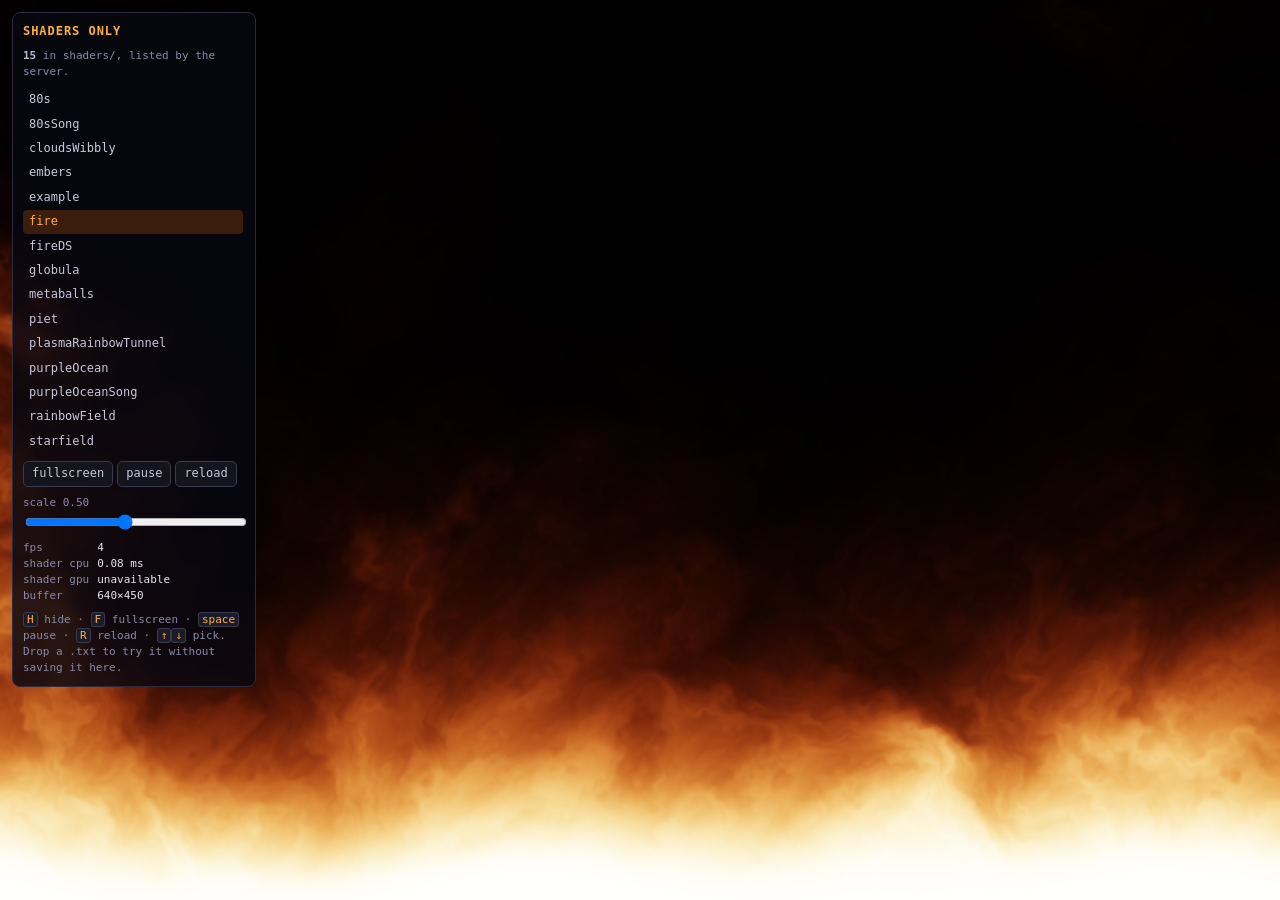
<file: v2/shaderonly.html>
<!DOCTYPE html>
<html lang="en">
<head>
<meta charset="utf-8">
<meta name="viewport" content="width=device-width, initial-scale=1">
<title>shaders only</title>

<!--
  A bench for the backdrop shaders, on its own and nothing else running.

  Nothing links here on purpose. It is not part of the game: it loads
  config.js, perf.js and shaderbg.js and drives ShaderBackdrop directly, so
  what you see is exactly what the game's backdrop would show - same compiler,
  same preamble, same iMouse and sparks - without a song, a starfield or a HUD
  in front of it.

  Handy for: seeing whether a Shadertoy port compiles at all, reading the
  error when it does not, and finding out what a shader costs before putting
  it behind a song.
-->

<script src="config.js"></script>
<script src="perf.js"></script>
<script src="shaderbg.js"></script>

<style>
  html { background: #05050a; }
  body {
    margin: 0;
    height: 100vh;
    overflow: hidden;
    color: #e6e6f0;
    font: 12px/1.45 ui-monospace, SFMono-Regular, Menlo, Consolas, monospace;
  }

  /* The canvas ShaderBackdrop makes for itself. In the game this comes from
     style.css; here it is the whole page. */
  #backdrop-shader {
    position: fixed;
    top: 0; left: 0;
    width: 100vw; height: 100vh;
    z-index: 0;
    pointer-events: none;
  }

  #hud {
    position: fixed;
    top: 12px; left: 12px;
    z-index: 10;
    width: 244px;
    max-height: calc(100vh - 24px);
    display: flex;
    flex-direction: column;
    gap: 8px;
    padding: 10px;
    box-sizing: border-box;
    background: rgba(8, 8, 16, 0.82);
    border: 1px solid #2c2c3c;
    border-radius: 8px;
    backdrop-filter: blur(6px);
  }
  #hud[hidden] { display: none; }

  h1 {
    margin: 0;
    font-size: 12px;
    font-weight: 600;
    letter-spacing: 0.08em;
    text-transform: uppercase;
    color: #ffb03a;
  }

  .note { margin: 0; color: #8a8aa8; font-size: 11px; }
  .note b { color: #b8b8cc; font-weight: 600; }

  /* The list is the tall part, so it is the part that scrolls - the buttons
     and the readout below it stay put however many shaders there are. */
  #list {
    flex: 1 1 auto;
    min-height: 40px;
    overflow-y: auto;
    display: flex;
    flex-direction: column;
    gap: 1px;
    padding-right: 2px;
  }
  #list button {
    font: inherit;
    text-align: left;
    color: #c8c8dc;
    background: none;
    border: none;
    border-radius: 4px;
    padding: 3px 6px;
    cursor: pointer;
  }
  #list button:hover { background: #1b1b2a; color: #fff; }
  #list button.on { background: #3a1d0c; color: #ffb03a; }
  #list button.bad { color: #ff8a70; }

  .bar { display: flex; flex-wrap: wrap; gap: 4px; }
  .bar button {
    font: inherit;
    color: #c8c8dc;
    background: #14141c;
    border: 1px solid #3a3a4d;
    border-radius: 5px;
    padding: 3px 8px;
    cursor: pointer;
  }
  .bar button:hover { border-color: #6b6b8a; background: #1b1b26; }

  label.slider { display: grid; gap: 2px; color: #8a8aa8; font-size: 11px; }
  label.slider input { width: 100%; }

  #readout { display: grid; grid-template-columns: auto 1fr; gap: 0 8px; font-size: 11px; }
  #readout span:nth-child(odd) { color: #8a8aa8; }

  #error {
    margin: 0;
    padding: 6px 8px;
    border-radius: 5px;
    background: #2a0f0c;
    border: 1px solid #7a3030;
    color: #ff9a80;
    font-size: 11px;
    word-break: break-word;
    white-space: pre-wrap;
  }
  #error[hidden] { display: none; }

  kbd {
    font: inherit;
    color: #ffb03a;
    background: #1b1b2a;
    border: 1px solid #3a3a4d;
    border-radius: 3px;
    padding: 0 3px;
  }

  /* Says "press H" when the HUD is hidden, and nothing else. Without it a
     hidden HUD on a shader that will not compile looks like a broken page. */
  #hint {
    position: fixed;
    bottom: 10px; left: 12px;
    z-index: 10;
    color: #55556a;
    font-size: 11px;
    pointer-events: none;
    transition: opacity 0.6s;
  }
  #hint[hidden] { display: none; }

  #drop {
    position: fixed;
    inset: 0;
    z-index: 20;
    display: none;
    place-items: center;
    background: rgba(5, 5, 10, 0.8);
    border: 2px dashed #ffb03a;
    color: #ffb03a;
    font-size: 15px;
  }
  #drop.on { display: grid; }
</style>
</head>
<body>

<div id="hud">
  <h1>shaders only</h1>
  <p class="note" id="source">looking for shaders…</p>

  <div id="list"></div>

  <div class="bar">
    <button id="full" type="button">fullscreen</button>
    <button id="pause" type="button">pause</button>
    <button id="reload" type="button">reload</button>
  </div>

  <label class="slider">
    <span id="scale-label">scale 0.50</span>
    <input id="scale" type="range" min="0.1" max="1" step="0.05" value="0.5">
  </label>

  <div id="readout">
    <span>fps</span><span id="r-fps">–</span>
    <span>shader cpu</span><span id="r-cpu">–</span>
    <span>shader gpu</span><span id="r-gpu">–</span>
    <span>buffer</span><span id="r-size">–</span>
  </div>

  <p id="error" hidden></p>

  <p class="note">
    <kbd>H</kbd> hide · <kbd>F</kbd> fullscreen · <kbd>space</kbd> pause ·
    <kbd>R</kbd> reload · <kbd>↑</kbd><kbd>↓</kbd> pick.
    Drop a .txt to try it without saving it here.
  </p>
</div>

<p id="hint" hidden><kbd>H</kbd> for the controls</p>
<div id="drop">drop a shader .txt</div>

<script>
const $ = id => document.getElementById(id);

// Only ever a fallback. A browser cannot list a directory, so the list is
// asked of the server first (see findShaders) and this is what is used when
// the server will not answer - on a deployment, say, rather than off a dev
// server. It is a list of filenames and nothing else, so a stale entry costs
// one 404 and a message, not a wrong picture.
const FALLBACK = [
  "80s.txt", "80sSong.txt", "cloudsWibbly.txt", "embers.txt", "example.txt",
  "fire.txt", "fireDS.txt", "globula.txt", "metaballs.txt", "piet.txt",
  "plasmaRainbowTunnel.txt", "purpleOcean.txt", "purpleOceanSong.txt",
  "rainbowField.txt", "starfield.txt"
];

const DIR = typeof BG_SHADER_DIR !== "undefined" ? BG_SHADER_DIR : "shaders/";

let shaders = [];
let current = -1;
let scale = typeof BG_SHADER_SCALE !== "undefined" ? BG_SHADER_SCALE : 0.5;

//////////////////////////////////////////////////////////////////////
// Finding the shaders
//////////////////////////////////////////////////////////////////////

// A plain dev server - python3 -m http.server, and most others - answers a
// request for a folder with an HTML index of it. That index is a real listing
// of what is on disk, so it cannot go stale the way a written-down list can.
// Anything that does not answer that way (a deployment, a server with the
// listing turned off) falls through to FALLBACK, and the panel says which of
// the two you are looking at rather than leaving you to guess.
async function findShaders() {
  try {
    const response = await fetch(DIR, { headers: { Accept: "text/html" } });
    if (!response.ok) throw new Error(response.status);
    const html = await response.text();
    const doc = new DOMParser().parseFromString(html, "text/html");
    const base = new URL(DIR, location.href);
    const names = [...doc.querySelectorAll("a[href]")]
      .map(a => new URL(a.getAttribute("href"), base).pathname)
      .filter(path => path.toLowerCase().endsWith(".txt"))
      .map(path => path.split("/").pop());
    const unique = [...new Set(names)].sort((a, b) => a.localeCompare(b));
    if (unique.length) return { names: unique, listed: true };
  } catch (err) {
    // Nothing to report: not being able to list a folder is the normal case
    // on anything but a dev server, and the fallback covers it.
  }
  return { names: FALLBACK.slice(), listed: false };
}

function renderList() {
  const list = $("list");
  list.replaceChildren();
  shaders.forEach((name, i) => {
    const button = document.createElement("button");
    button.type = "button";
    button.textContent = name.replace(/\.txt$/i, "");
    button.title = DIR + name;
    button.onclick = () => pick(i);
    list.appendChild(button);
  });
  markCurrent();
}

function markCurrent() {
  [...$("list").children].forEach((button, i) => {
    button.classList.toggle("on", i === current);
  });
}

//////////////////////////////////////////////////////////////////////
// Loading one
//////////////////////////////////////////////////////////////////////

function showError(message) {
  $("error").hidden = !message;
  $("error").textContent = message || "";
  if (current >= 0) $("list").children[current].classList.toggle("bad", !!message);
}

async function pick(i, bust) {
  if (i < 0 || i >= shaders.length) return;
  current = i;
  markCurrent();
  showError("");

  // use() keeps the last url in `src` and returns early when asked for it
  // again. That is right in the game and wrong here, where asking for the same
  // one again is how you look at a shader you have just edited. Cleared, and
  // the url given a changing query so the browser fetches it rather than
  // handing back the copy it already has.
  ShaderBackdrop.src = "";
  window.loadError = "";
  const url = DIR + shaders[i] + (bust ? "?t=" + Date.now() : "");

  const ok = await ShaderBackdrop.use(url);
  if (!ok) {
    showError(window.loadError || "would not load");
    ShaderBackdrop.show(false);
    return;
  }
  ShaderBackdrop.show(true);
  ShaderBackdrop.resize();
  ShaderBackdrop.start();
  $("pause").textContent = "pause";
  document.title = shaders[i].replace(/\.txt$/i, "") + " · shaders only";
}

// A file dragged onto the page: compiled straight from the text, so a shader
// can be tried before it is saved into the folder. Mirrors what use() does
// either side of the fetch it does not need.
function useText(name, source) {
  current = -1;
  markCurrent();
  showError("");
  window.loadError = "";

  if (!ShaderBackdrop.build()) { showError(window.loadError || "no WebGL"); return; }
  if (!source.includes("mainImage")) {
    showError(name + ": no mainImage() in it" + (source.trim() ? "" : " - the file is empty"));
    return;
  }
  ShaderBackdrop.stop();
  ShaderBackdrop.src = name;
  ShaderBackdrop.program = null;
  if (!ShaderBackdrop.compile(source, name)) {
    showError(window.loadError || "would not compile");
    ShaderBackdrop.show(false);
    return;
  }
  ShaderBackdrop.show(true);
  ShaderBackdrop.resize();
  ShaderBackdrop.start();
  $("pause").textContent = "pause";
  document.title = name + " · shaders only";
}

//////////////////////////////////////////////////////////////////////
// Controls
//////////////////////////////////////////////////////////////////////

// The game picks a scale from which page is showing. There are no pages here,
// so the slider is the whole answer - and it is the knob worth having, since
// it is the one thing that changes what a shader costs without changing the
// shader.
ShaderBackdrop.scaleForPage = () => scale;

$("scale").oninput = (e) => {
  scale = parseFloat(e.target.value);
  $("scale-label").textContent = "scale " + scale.toFixed(2);
  ShaderBackdrop.resize();
};

$("full").onclick = () => toggleFullscreen();
$("pause").onclick = () => togglePause();
$("reload").onclick = () => pick(current, true);

function toggleFullscreen() {
  if (document.fullscreenElement) document.exitFullscreen();
  else document.documentElement.requestFullscreen().catch(() => {});
}

function togglePause() {
  if (!ShaderBackdrop.program) return;
  if (ShaderBackdrop.running) {
    ShaderBackdrop.stop();
    $("pause").textContent = "play";
  } else {
    ShaderBackdrop.start();
    $("pause").textContent = "pause";
  }
}

function toggleHud() {
  const hidden = !$("hud").hidden;
  $("hud").hidden = hidden;
  $("hint").hidden = !hidden;
}

document.addEventListener("keydown", (e) => {
  if (e.metaKey || e.ctrlKey || e.altKey) return;
  const key = e.key.toLowerCase();
  if (key === "h") { toggleHud(); e.preventDefault(); }
  else if (key === "f") { toggleFullscreen(); e.preventDefault(); }
  else if (key === " ") { togglePause(); e.preventDefault(); }
  else if (key === "r") { pick(current, true); e.preventDefault(); }
  else if (key === "arrowdown") { pick(current + 1); e.preventDefault(); }
  else if (key === "arrowup") { pick(current - 1); e.preventDefault(); }
});

// Dropping a file anywhere on the page. dragover has to be cancelled or the
// browser navigates to the file instead, which loses the page.
const drop = $("drop");
let dragDepth = 0;
window.addEventListener("dragenter", (e) => { e.preventDefault(); if (++dragDepth === 1) drop.classList.add("on"); });
window.addEventListener("dragover", (e) => { e.preventDefault(); });
window.addEventListener("dragleave", () => { if (--dragDepth <= 0) { dragDepth = 0; drop.classList.remove("on"); } });
window.addEventListener("drop", async (e) => {
  e.preventDefault();
  dragDepth = 0;
  drop.classList.remove("on");
  const file = e.dataTransfer.files[0];
  if (!file) return;
  useText(file.name, await file.text());
});

//////////////////////////////////////////////////////////////////////
// The readout
//////////////////////////////////////////////////////////////////////

// Perf is what the game's own meters use, so these are the same numbers the
// PERFORMANCE panel would show - see the top of perf.js for what they mean.
// `shader cpu` is time on the main thread handing the draw over; `shader gpu`
// is the GPU actually doing it, which is the one that decides whether a
// shader can carry a song.
Perf.on = true;
let lastShown = null;

(function meter() {
  Perf.frameMark();
  const s = Perf.shown;
  if (s && s !== lastShown) {
    lastShown = s;
    $("r-fps").textContent = s.fps.toFixed(0);
    $("r-cpu").textContent = (s.parts.shader || 0).toFixed(2) + " ms";
    $("r-gpu").textContent = Perf.gpu.supported === false
      ? "unavailable" : s.gpu.toFixed(2) + " ms";
    const canvas = ShaderBackdrop.canvas;
    $("r-size").textContent = canvas ? canvas.width + "×" + canvas.height : "–";
  }
  requestAnimationFrame(meter);
})();

//////////////////////////////////////////////////////////////////////

(async function begin() {
  $("scale").value = scale;
  $("scale-label").textContent = "scale " + scale.toFixed(2);

  const found = await findShaders();
  shaders = found.names;
  renderList();
  $("source").innerHTML = found.listed
    ? `<b>${shaders.length}</b> in ${DIR}, listed by the server.`
    : `<b>${shaders.length}</b> from the list written into this page - the server would not list ${DIR}, so anything added since is missing.`;

  // Opens on whatever the menu is set to, so the page starts on something
  // known to work rather than on whatever sorts first.
  const menu = typeof BG_VIDEO_MENU !== "undefined" ? String(BG_VIDEO_MENU).split("/").pop() : "";
  const at = shaders.indexOf(menu);
  pick(at >= 0 ? at : 0);
})();
</script>
</body>
</html>
</file>
